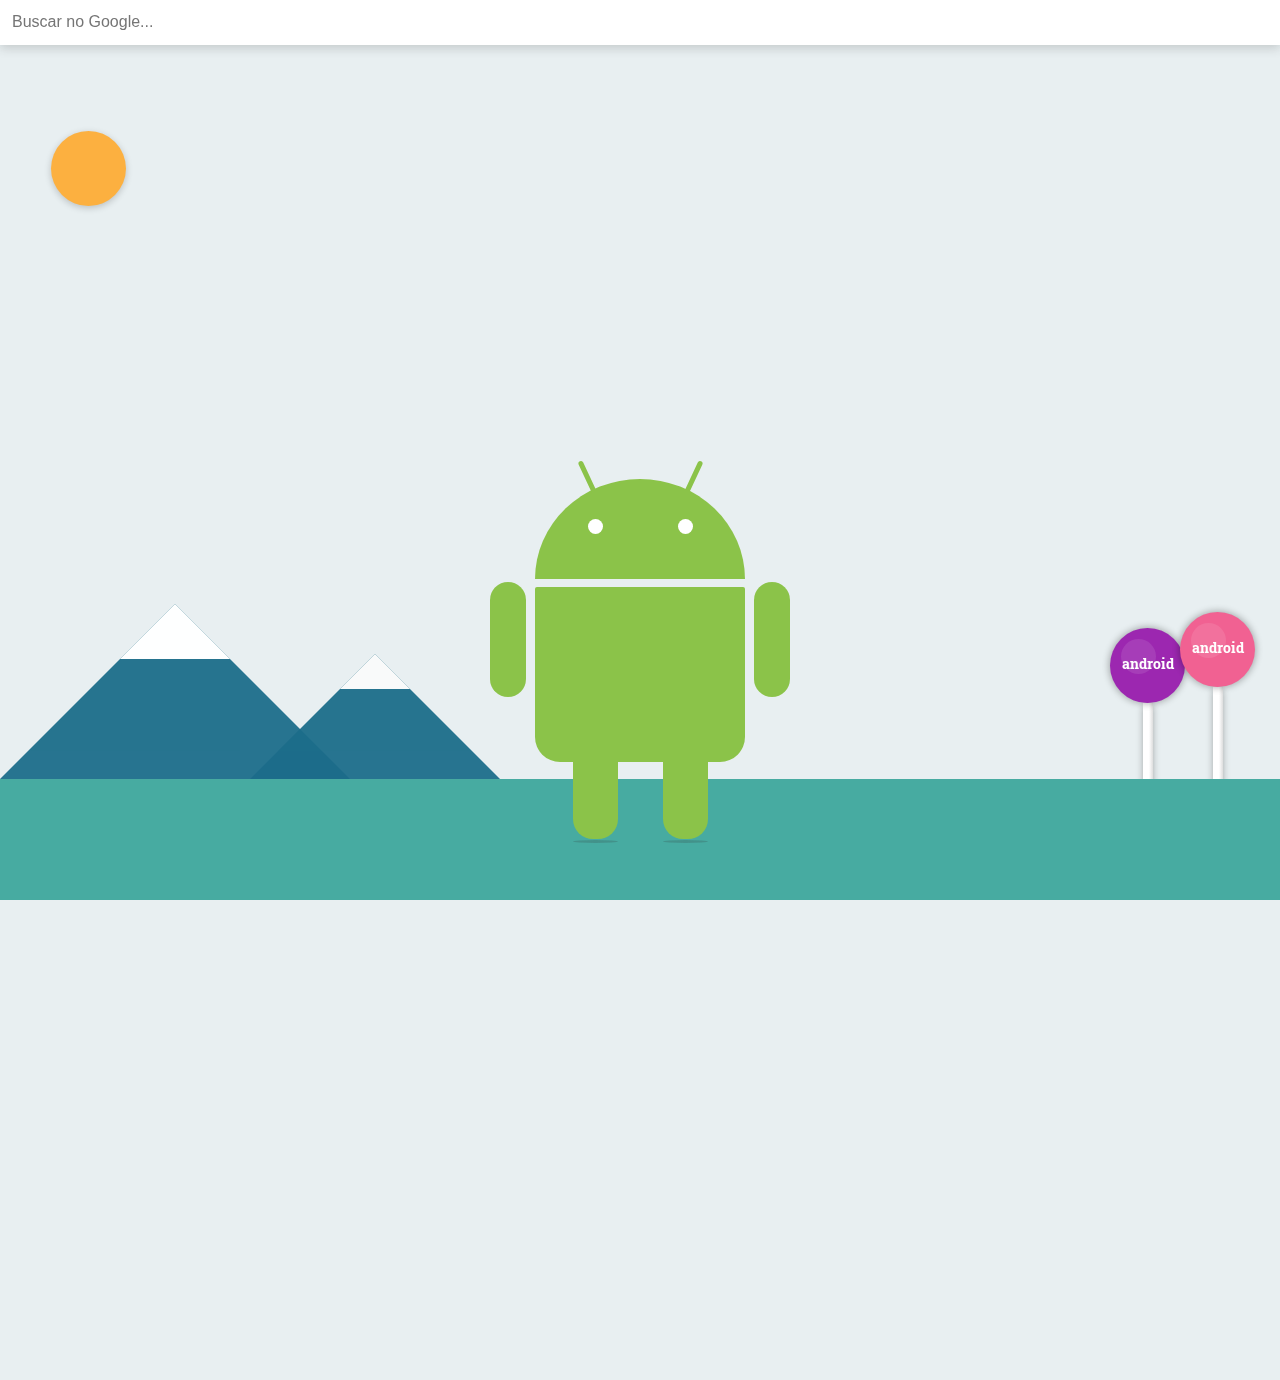
<file: index.html>
<!DOCTYPE html>
<html>
  <head>
    <meta charset="UTF-8">
    <meta name="viewport" content="width=device-width, initial-scale=1">
    <title>Android Search</title>

    <link rel="stylesheet" href="style/style.css">
    <link href="favicon.ico" rel="shortcut icon">
    <link href='http://fonts.googleapis.com/css?family=Roboto+Slab:100' rel='stylesheet' type='text/css'>
  </head>
  <body>
  
    <div class="search-container">
      <form action="" name="search" method="GET">
        <input type="search" class="search" name="q" id="q" placeholder="Buscar no Google..." tabindex="1" autocomplete="off">  
        <div class="search-dica">Tecle Enter para Pesquisar!</div>
      </form>
    </div>

    <div class="paint-container">

      <div class="sol"></div>
      <div class="lua"></div>
      <div class="nuvem"></div>
      <div class="nuvem nuvem2"></div>
      <div class="nuvem nuvem3"></div>

      <div class="lollipop-container left">
        <div class="lollipop left">android</div>  
        <div class="palito"></div>
      </div>

      <div class="lollipop-container">
        <div class="lollipop">android</div>  
        <div class="palito"></div>
      </div>

      <div class="montanha"></div>
      <div class="montanha montanha2"></div>

      <div class="chao">

        <div class="android">
          <div class="cabeca">
            <div class="antena1"></div>
            <div class="antena2"></div>  
            
            <div class="olhos-container">
              <div class="olho1"></div>
              <div class="olho2"></div>  
            </div>
          </div>
          
          <div class="corpo-container">
            <div class="braco1"></div>
            <div class="corpo"></div>
            <div class="braco2"></div>
          </div>
          
          <div class="pernas-container">
            <div class="perna1"></div>
            <div class="perna2"></div>
          </div>  
        </div>

      </div>

    </div>

    <div class="modal" id="modal">
      <div class="modal-title">Resultados</div>
      <button type="button" class="btn-modal" id="btn-modal">&#9587;</button>
           
      <script>
        if (window.location.search.length > 0) {
          (function() {
            var cx = '012274813638859714121:0rsblg4jxri';
            var gcse = document.createElement('script');
            gcse.type = 'text/javascript'; 
            gcse.async = true;
            gcse.src = (document.location.protocol == 'https:' ? 'https:' : 'http:') + '//www.google.com/cse/cse.js?cx=' + cx;
            var s = document.getElementsByTagName('script')[0];
            s.parentNode.insertBefore(gcse, s);
          })();
        }
      </script>
      
      <div class="search-results">
        <gcse:searchresults-only></gcse:searchresults-only>  
      </div>
     
    </div>

    <script type="text/javascript" src="js/android.js"></script>

  </body>
</html>
</file>
<file: style/style.css>
*, *:before, *:after {
  -webkit-box-siging: border-box;
     -moz-box-siging: border-box;
      -ms-box-siging: border-box;
          box-siging: border-box;
}

body {
  margin: 0;
  padding: 0;
  position: fixed;
  width: 100%;
  height: 100%;
  background: #E8EFF1;
  background-size: 100%;
  font-family: 'Roboto Slab', sans-serif;
  -webkit-font-smoothing: antialiased;
  font-size: 14px;

  transition: 1s;
}

body.night {
  background: #021A32;
}

.search-container {
  z-index: 10;
  width: 100%;
  height: 10%;
  position: relative;
}

.search {
  margin: 0 auto;
  margin-top: 0;
  padding: 12px;
  width: 100%;
  height: 45px;
  display: block;
  border: none;
  border-bottom: 1px solid transparent;
  outline: none;
  background: white;
  color: #555;
  font-size: 16px;

  box-shadow: 0 3px 10px 0 rgba(50,50,50,0.2);
  transition: 0.2s;
}

.search:focus {
  box-shadow: 0 5px 15px 0 rgba(50,50,50,0.2);
  height: 60px;
}

.search-dica {
  z-index: 10;
  position: absolute;
  right: -215px;
  top: 80px;
  width: 200px;
  height: 30px;
  padding: 4px;
  line-height: 30px;
  background: #45c3ed;
  color: white;
  text-align: center;
  font-family: 'Segoe UI', 'Calibri', sans-serif;

  opacity: 0;
  visibility: hidden;
  
  border-radius: 5px;
  box-shadow: 0 1px 2px 0 rgba(50,50,50,0.2);
  transition: .5s ease-in-out;
}

.search-dica.show {
  right: 15px;
  opacity: 1;
  visibility: visible;
}

.modal {
  z-index: 9;
  position: absolute;
  top: 15%;
  left: 12.5%;
  width: 75%;
  height: 75%;
  padding: 2px;
  background: white;
  border-radius: 1px;
  opacity: 0;
  visibility: hidden;

  box-shadow: 0 0 10px 0 rgba(50,50,50,0.3);
  box-shadow: 0 0 15px 0 rgba(50,50,50,0.2);
  -webkit-transform: scale(1.25);
     -moz-transform: scale(1.25);
      -ms-transform: scale(1.25);
          transform: scale(1.25);
  
  transition: .3s;
}

.modal.show {
  opacity: 0.95;
  visibility: visible;
  display: block;

  -webkit-transform: scale(1);
     -moz-transform: scale(1);
      -ms-transform: scale(1);
          transform: scale(1);
}

.modal-title {
  position: absolute;
  top: 3px;
  left: 5px;
  color: #8Bc349;
  font-size: 26px;
  font-family: 'Segoe UI', 'Calibri', sans-serif;
}

.search-results {
  margin-top: 40px;
  width: 100%;
  height: 92%;
  overflow: auto;
}

.btn-modal {
  position: absolute;
  top: 3px;
  right: 5px;
  border: none;
  outline: none;
  background: white;
  padding: 6px;
  width: 35px;
  height: 35px;
  border-radius: 50%;
  cursor: pointer;
  text-align: center;
  color: #555;

  transition: 0.2s;
}

.btn-modal:hover, 
.btn-modal:active {
  background: #f5f5f5;
}

.paint-container {
  position: relative;
  bottom: 0;
  width: 100%;
  height: 90%;
}

.sol {
  z-index: -2;
  position: absolute;
  background: #FCB040;
  top: 5%;
  left: 4%;
  width: 75px;
  height: 75px;
  border-radius: 50%;
  
  visibility: visible;
  opacity: 1;

  box-shadow: 0 2px 7px 0 rgba(0,0,0,.2);
  transition: 1s;
}

.night .sol {
  top: 150%;
  visibility: hidden;
  opacity: 0;
}

.lua {
  z-index: -2;
  position: absolute;
  background: #eee;
  top: 150%;
  right: 4%;
  width: 75px;
  height: 75px;
  border-radius: 50%;

  visibility: hidden;
  opacity: 0;

  box-shadow: 0 0 30px 0 rgba(255,255,255,.75);
  transition: 1s;
}

.night .lua {
  top: 5%;
  visibility: visible;
  opacity: 1;
}

.nuvem {
  z-index: 1;
  position: absolute;
  top: 7%;
  left: -10%;
  background: white;
  width: 90px;
  height: 30px;
  opacity: 0.85;

  border-radius: 20px;
  box-shadow: 0 2px 5px 0 rgba(50,50,50,.3);
  -webkit-animation: nuvem 30s linear 0s infinite alternate;
          animation: nuvem 30s linear 0s infinite alternate;
}

.nuvem::after {
  content: '';
  position: absolute;
  top: -17px;
  right: 20px;
  color: white;
  background: white;
  width: 50px;
  height: 45px;
  border-radius: 50%;
}

.nuvem2 {
  top: 12%;
  -webkit-animation: nuvem 60s linear 1s infinite alternate;
          animation: nuvem 60s linear 1s infinite alternate;
}

.nuvem3 {
  top: 15%;
  left: 110%;
  -webkit-animation: nuvemright 45s linear .3s infinite alternate;
          animation: nuvemright 45s linear .3s infinite alternate;
}

.lollipop-container {
  z-index: -1;
  position: absolute;
  bottom: 14%;
  right: 25px;
  width: 75px;
  height: 175px;
}

.lollipop-container.left {
  bottom: 12%;
  right: 95px;
}

.lollipop {
  z-index: 0;
  position: relative;
  margin: 0 auto;
  width: 75px;
  height: 75px;
  line-height: 72px;
  text-align: center;
  color: white;
  background: #F16192;
  font-weight: bold;
  border-radius: 50%;

  box-shadow: 0 0 7px 1px rgba(0,0,0,.3);
  -webkit-animation: lollipop 5s linear 0s infinite;
          animation: lollipop 5s linear 0s infinite;
}

.lollipop.left {
  background: #9C27B0;

  -webkit-animation-delay: 1s;
     -moz-animation-delay: 1s;
          animation-delay: 1s;
  -webkit-animation-duration: 10s;
     -moz-animation-duration: 10s;
          animation-duration: 10s;
}

.lollipop::after {
  content: '';
  position: absolute;
  top: 15%;
  left: 15%;
  background: rgba(255,255,255,0.1);
  width: 35px;
  height: 35px;
  border-radius: 50%;
}

.palito {
  margin: 0 auto;
  z-index: -1;
  background: white;
  background: -webkit-linear-gradient(to right, #fff 60%, #ddd);
  background:    -moz-linear-gradient(to right, #fff 60%, #ddd);
  background:     -ms-linear-gradient(to right, #fff 60%, #ddd);
  background:         linear-gradient(to right, #fff 60%, #ddd);
  width: 10px;
  height: 100px;

  box-shadow: 0 3px 7px 0 rgba(0,0,0,.3);
}

.montanha {
  opacity: 0.95;
  z-index: -2;
  position: absolute;
  bottom: 15%;
  width: 0;
  height: 0;
  border: 175px solid transparent;
  border-bottom-color: #1C6D8A;

  transition: .3s;
}

.montanha::after {
  content: '';
  width: 0;
  height: 0;
  position: absolute;

  border: 55px solid transparent;
  border-bottom-color: #fff;
  top: -55px;
  left: -55px;
}

.night .montanha {
  border-bottom-color: #273F7D;
}

.montanha.montanha2 {
  opacity: 0.95;
  border-width: 125px;
  left: 250px;
}

.montanha.montanha2::after {
  border-width: 35px;
  border-bottom-color: #fafafa;
  top: -35px;
  left: -35px;
}

.chao {
  z-index: 1;
  position: absolute;
  background: #47ABA1;
  width: 100%;
  height: 15%;
  bottom: 0;

  transition: 1s;
}

.night .chao {
  background: #0EBAA0;
}

.android {
  z-index: 1;
  position: relative;
  top: -320px;
  margin: 0 auto;
  padding: 20px;
  width: 300px;
  height: 375px;
  cursor: pointer;
  transition: .3s;
}

.android:hover .braco2 {
  -webkit-transform: rotate(-130deg);
     -moz-transform: rotate(-130deg);
      -ms-transform: rotate(-130deg);
          transform: rotate(-130deg);
}

.android.furious:hover .braco2 {
  -webkit-transform: rotate(0);
     -moz-transform: rotate(0);
      -ms-transform: rotate(0);
          transform: rotate(0); 
}

.android.tchau .braco2 {
  -webkit-animation: tchau 0.75s linear 0s 2 alternate;
          animation: tchau 0.75s linear 0s 2 alternate;
}

.cabeca {
  position: relative;
  background: -webkit-linear-gradient(to bottom, #8Bc349 50%, transparent 50%);
  background:    -moz-linear-gradient(to bottom, #8Bc349 50%, transparent 50%);
  background:     -ms-linear-gradient(to bottom, #8Bc349 50%, transparent 50%);
  background:         linear-gradient(to bottom, #8Bc349 50%, transparent 50%);
  margin: 0 auto;
  width: 70%;
  height: 200px;
  border-radius: 50%;
  transition: .3s;
}

.furious .cabeca {
  background: -webkit-linear-gradient(to bottom, #f74d4d 50%, transparent 50%);
  background:    -moz-linear-gradient(to bottom, #f74d4d 50%, transparent 50%);
  background:     -ms-linear-gradient(to bottom, #f74d4d 50%, transparent 50%);
  background:         linear-gradient(to bottom, #f74d4d 50%, transparent 50%);
}

.antena1, .antena2 {
  z-index: -1;
  position: absolute;
  top: -20px;
  background: #8Bc349;
  width: 5px;
  height: 50px;
  border-radius: 20px;
}

.furious .antena1, 
.furious .antena2 {
  background: #f74d4d;
}

.antena1 {
  left: 25%;
  -webkit-transform: rotate(-25deg);
     -moz-transform: rotate(-25deg);
      -ms-transform: rotate(-25deg);
          transform: rotate(-25deg);
}

.antena2 {
  right: 25%;
  -webkit-transform: rotate(25deg);
     -moz-transform: rotate(25deg);
      -ms-transform: rotate(25deg);
          transform: rotate(25deg);
}

.olhos-container {
  position: relative;
  top: 20%;
  width: 50%;
  margin: 0 auto;
}

.olho1, .olho2 {
  background: white;
  width: 15px;
  height: 15px;
  position: absolute;
  top: 0;
  border-radius: 50%;
  transition: .3s;
}

.olho1::after, .olho2::after {
  visibility: hidden;
  content: '';
  position: absolute;
  top: -10px;
  background: rgba(0,0,0,0.5);
  width: 25px;
  height: 3px;
  border-radius: 50%;

  -webkit-transform: rotate(10deg);
     -moz-transform: rotate(10deg);
      -ms-transform: rotate(10deg);
          transform: rotate(10deg);
}

.olho1::after {
  left: -5px;
}

.olho2::after {
  right: -5px;
  -webkit-transform: rotate(-10deg);
     -moz-transform: rotate(-10deg);
      -ms-transform: rotate(-10deg);
          transform: rotate(-10deg);
}

.furious .olho1 {
  left: 10px;
  top: 10px;
  width: 10px;
  height: 10px;
  -webkit-transform: rotate(30deg);
     -moz-transform: rotate(30deg);
      -ms-transform: rotate(30deg);
          transform: rotate(30deg);
}

.furious .olho2 {
  right: 10px;
  top: 10px;
  width: 10px;
  height: 10px;
  -webkit-transform: rotate(-30deg);
     -moz-transform: rotate(-30deg);
      -ms-transform: rotate(-30deg);
          transform: rotate(-30deg);
}

.furious .olho1::after,
.furious .olho2::after {
  visibility: visible;
}

.olho1 { left: 0; }
.olho2 { right: 0; }

.olho1.piscar, .olho2.piscar {
  -webkit-animation: piscar 0.1s linear 0s 2 alternate;
          animation: piscar 0.1s linear 0s 2 alternate;
}

.corpo-container {
  position: relative;
  clear: both;
  top: -92px;
  width: 100%;
}

.corpo {
  position: absolute;
  left: 15%;
  background: #8Bc349;
  width: 70%;
  height: 175px;

  border-radius: 2px 2px 25px 25px;
  transition: .3s;
}

.furious .corpo {
  background: #f74d4d;
}

.braco1, .braco2 {
  position: absolute;
  background: #8Bc349;
  margin-top: -5px;
  width: 12%;
  height: 115px;
  border-radius: 20px;

  transition: .3s ease;
  -webkit-transform-origin: 15px 15px;
     -moz-transform-origin: 15px 15px;
      -ms-transform-origin: 15px 15px;
          transform-origin: 15px 15px;
}

.furious .braco1,
.furious .braco2 {
  background: #f74d4d;
}

.braco1 { left: 0; }
.braco2 { right: 0; }

.pernas-container {
  position: relative;
  top: 50px;
  margin: 0 auto;
  width: 50%;
  height: 110px;
  clear: both;
}

.perna1, .perna2 {
  z-index: -1;
  background: #8Bc349;
  position: absolute;
  top: 0;
  width: 30%;
  height: 110px;
  border-radius: 20px;
  transition: .3s;
}

.furious .perna1,
.furious .perna2 {
  background: #f74d4d;
}

.perna1::after, .perna2::after {
  content: '';
  position: absolute;
  bottom: -4px;
  left: 0;
  width: 100%;
  height: 3px;
  border-radius: 50%;
  background: rgba(50,50,50,.2);
}

.perna1 { left: 5%; }
.perna2 { right:5%; }

@-webkit-keyframes piscar {
  100% {
    height: 1px;
    top: 10px;
  }
}

@keyframes piscar {
  100% {
    height: 1px;
    top: 10px;
  }
}

@-webkit-keyframes nuvem { 100% { left: 110%; } }
@keyframes nuvem { 100% { left: 110%; } }

@-webkit-keyframes nuvemright { 100% { left: -110%; } }
@keyframes nuvemright { 100% { left: -110%; } }

@-webkit-keyframes tchau {
  0% {
    -webkit-transform: rotate(0);
            transform: rotate(0);
  }
  10% {
    -webkit-transform: rotate(-130deg);
            transform: rotate(-130deg);
  }
  %60 {
    -webkit-transform: rotate(-140deg);
            transform: rotate(-140deg);
  }
  80% {
    -webkit-transform: rotate(-120deg);
            transform: rotate(-120deg); 
  }
  100% {
    -webkit-transform: rotate(-130deg);
            transform: rotate(-130deg);
  }
}

@keyframes tchau {
  0% {
    -webkit-transform: rotate(0);
       -moz-transform: rotate(0);
        -ms-transform: rotate(0);
            transform: rotate(0);
  }
  10% {
    -webkit-transform: rotate(-130deg);
       -moz-transform: rotate(-130deg);
        -ms-transform: rotate(-130deg);
            transform: rotate(-130deg);
  }
  %60 {
    -webkit-transform: rotate(-140deg);
       -moz-transform: rotate(-140deg);
        -ms-transform: rotate(-140deg);
            transform: rotate(-140deg);
  }
  80% {
    -webkit-transform: rotate(-120deg);
       -moz-transform: rotate(-120deg);
        -ms-transform: rotate(-120deg);
            transform: rotate(-120deg); 
  }
  100% {
    -webkit-transform: rotate(-130deg);
       -moz-transform: rotate(-130deg);
        -ms-transform: rotate(-130deg);
            transform: rotate(-130deg);
  }
}

@-webkit-keyframes lollipop {
  0% {
    -webkit-transform: rotate(0deg);
            transform: rotate(0deg);
  }
  100% {
    -webkit-transform: rotate(360deg);
            transform: rotate(360deg);
  }
}

@keyframes lollipop {
  0% {
    -webkit-transform: rotate(0deg);
       -moz-transform: rotate(0deg);
        -ms-transform: rotate(0deg);
            transform: rotate(0deg);
  }         
  100% {
    -webkit-transform: rotate(360deg);
       -moz-transform: rotate(360deg);
        -ms-transform: rotate(360deg);
            transform: rotate(360deg);
  }
}

@media screen and (max-width: 600px) {
  .android {
    top: -230px;
    width: 200px;
    height: 275px;
  }

  .cabeca {
    height: 120px;
  }

  .antena1, .antena2 {
    top: -15px;
  }

  .olho1, .olho2 {
    width: 15px;
    height: 15px;
  }

  .olho1::after, .olho2::after {
    width: 15px; 
  }

  .corpo-container {
    top: -55px;
    width: 100%;
  }

  .corpo {
    left: 15%;
    width: 70%;
    height: 130px;
    border-radius: 2px 2px 25px 25px;
  }

  .braco1, .braco2 {
    margin-top: -5px;
    width: 12%;
    height: 85px;
    -webkit-transform-origin: 11px 11px;
       -moz-transform-origin: 11px 11px;
        -ms-transform-origin: 11px 11px;
            transform-origin: 11px 11px;
  }

  .pernas-container {
    width: 50%;
  }

  .perna1, .perna2 {
    top: -10px;
    width: 30%;
    height: 85px;
  }

  .modal.show {
    left: 2.5%;
    width: 95%;
  }
}

::-webkit-scrollbar { width: 8px; }

::-webkit-scrollbar:hover { width: 10px; }

::-webkit-scrollbar-track {
  border-radius: 100px;
  background: #fff;
  border: 1px solid #ddd;
}

::-webkit-scrollbar-thumb {
  border-radius: 100px;
  background: #ddd;
}

::-webkit-scrollbar-thumb:hover { background: #ccc; }

::-webkit-scrollbar-thumb:active { background: #bbb; }
</file>
